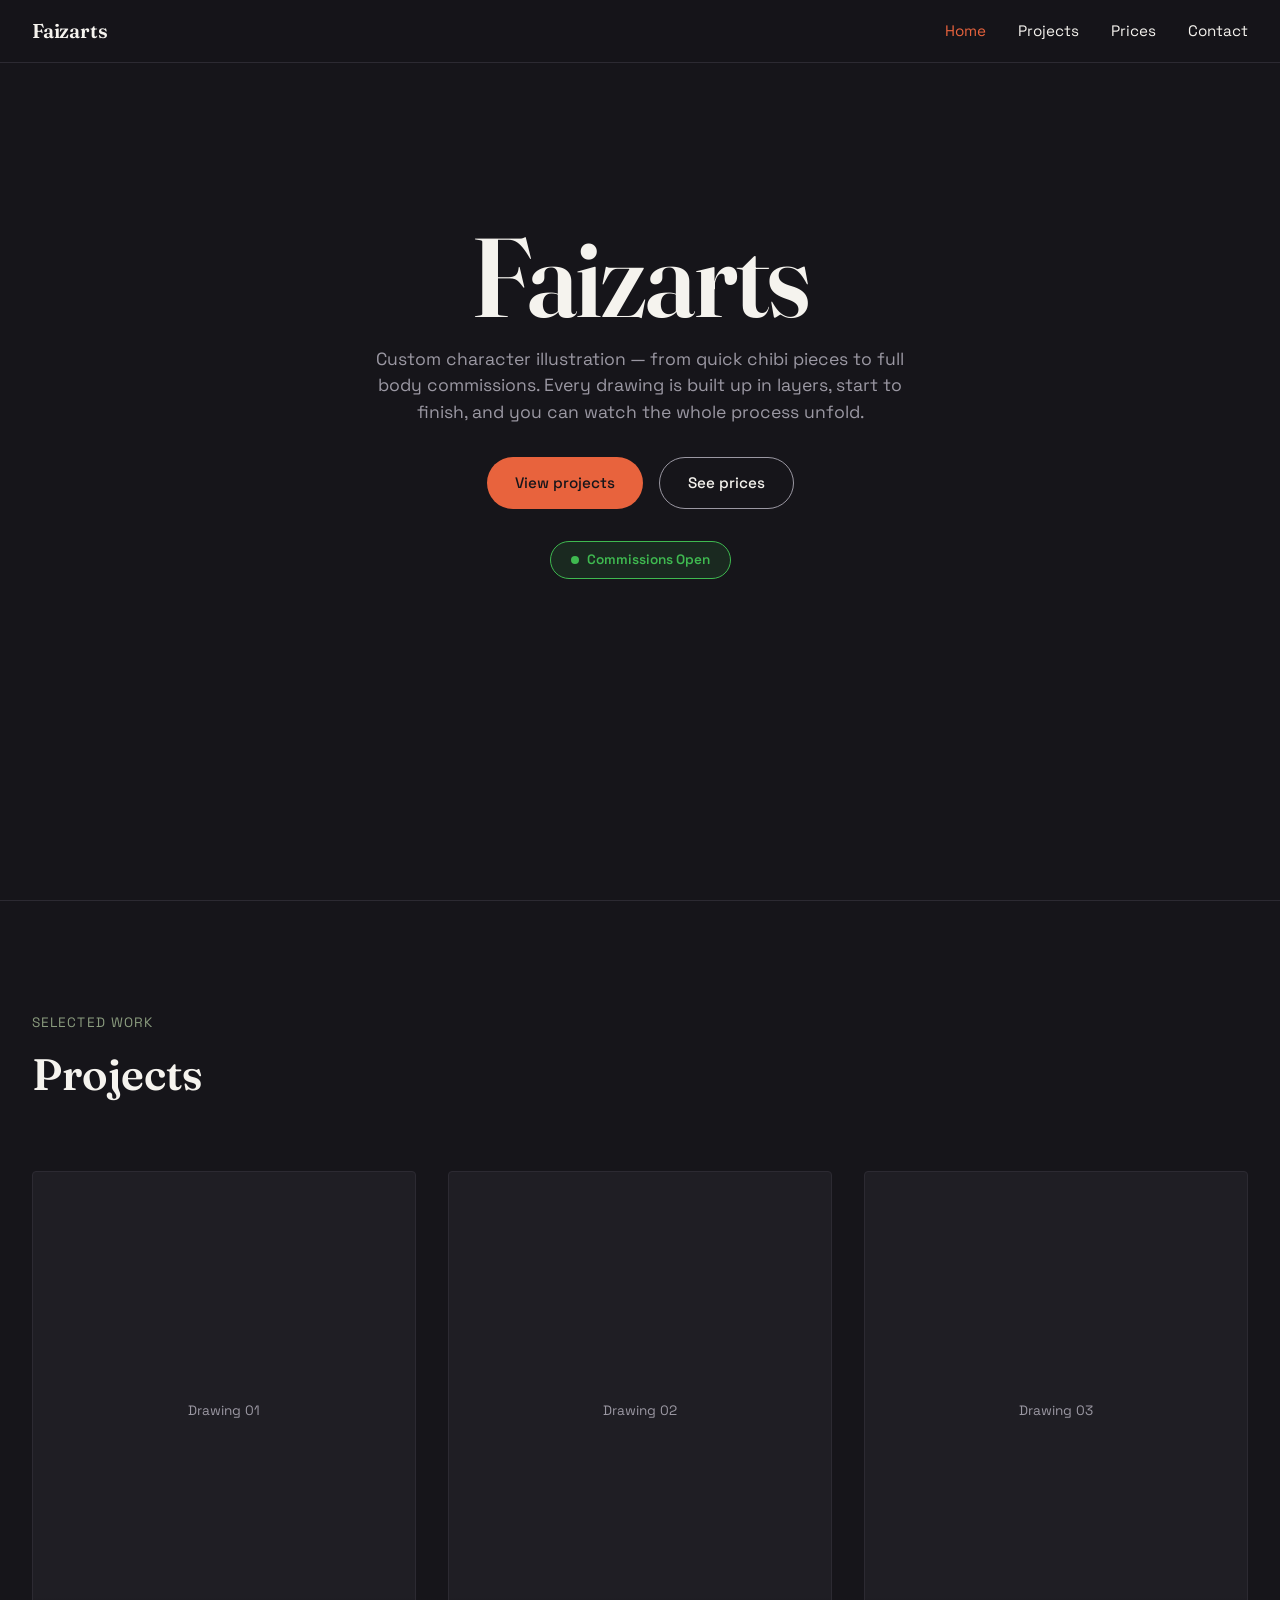
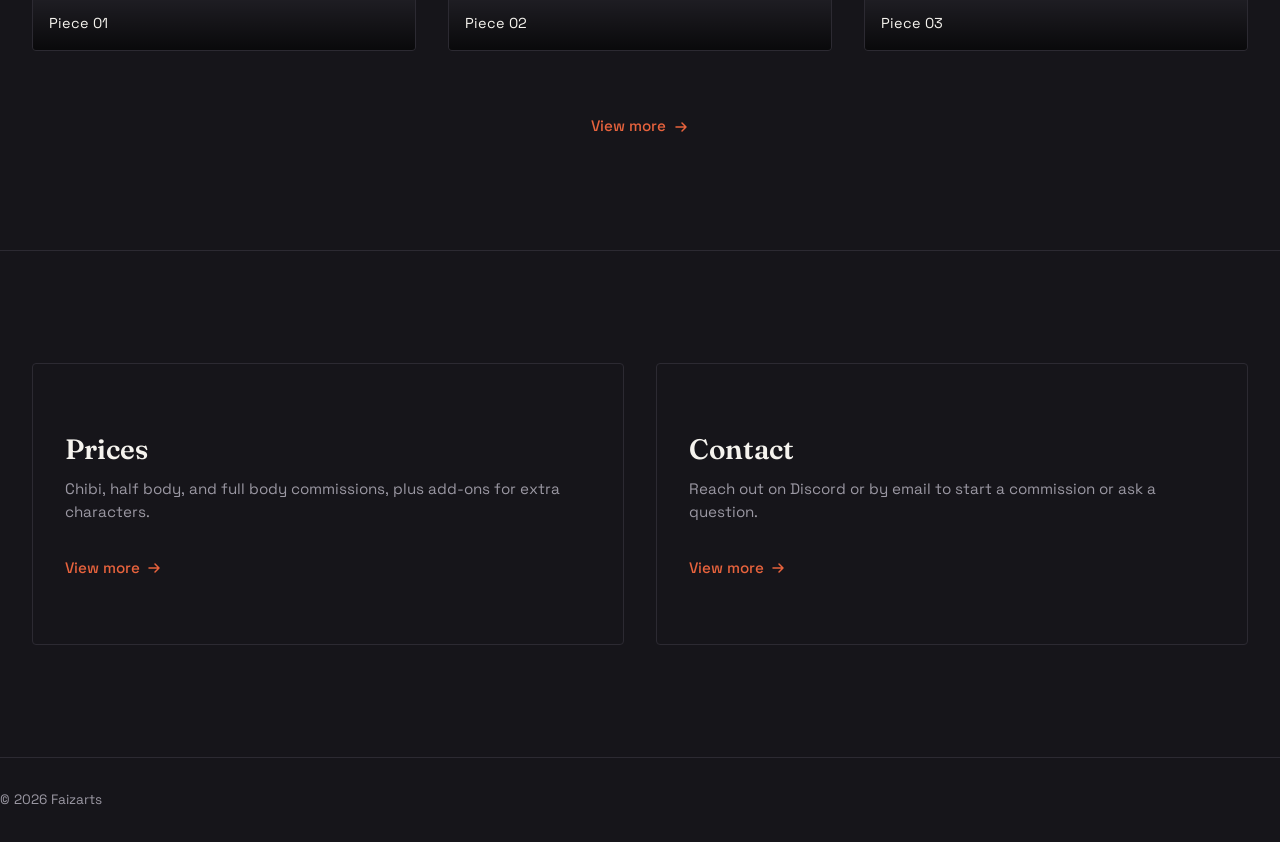
<file: index.html>
<!DOCTYPE html>
<html lang="en">
<head>
  <meta charset="UTF-8" />
  <meta name="viewport" content="width=device-width, initial-scale=1.0" />
  <title>Faizarts — Custom Art Commissions</title>
  <meta name="description" content="Custom illustration commissions by Faizal — chibi, half body, and full body pieces." />
  <link rel="preconnect" href="https://fonts.googleapis.com">
  <link rel="preconnect" href="https://fonts.gstatic.com" crossorigin>
  <link href="https://fonts.googleapis.com/css2?family=Fraunces:opsz,wght@9..144,500;9..144,600;9..144,700&family=Space+Grotesk:wght@400;500;600&display=swap" rel="stylesheet">
  <link rel="stylesheet" href="css/style.css" />
</head>
<body>

  <nav class="nav">
    <a href="index.html" class="nav__mark">Faizarts</a>
    <button class="nav__toggle" aria-label="Toggle menu">
      <span></span><span></span><span></span>
    </button>
    <ul class="nav__links">
      <li><a href="index.html" class="active">Home</a></li>
      <li><a href="projects.html">Projects</a></li>
      <li><a href="prices.html">Prices</a></li>
      <li><a href="contact.html">Contact</a></li>
    </ul>
  </nav>

  <main>

    <!-- ============ HERO ============ -->
    <section class="hero">
      <div class="hero__bg" id="hero-bg"></div>
      <div class="hero__overlay"></div>
      <h1 class="hero__mark">Faizarts</h1>
      <p class="hero__sub">
        Custom character illustration — from quick chibi pieces to full
        body commissions. Every drawing is built up in layers, start to
        finish, and you can watch the whole process unfold.
      </p>
      <div class="hero__cta">
        <a href="projects.html" class="btn btn--primary">View projects</a>
        <a href="prices.html" class="btn btn--ghost">See prices</a>
      </div>

      <div class="status-badge status-badge--open" id="status-badge">
        <span class="status-badge__dot"></span>
        <span class="status-badge__text">Commissions Open</span>
      </div>

      <!-- Faizal: drop your story here -->
      <div class="hero__story">
        <!-- Your story goes here -->
      </div>
    </section>

    <!-- ============ PROJECTS PREVIEW ============ -->
    <section class="section" id="projects">
      <div class="wrap">
        <div class="section__head">
          <div>
            <span class="section__eyebrow">Selected work</span>
            <h2 class="section__title">Projects</h2>
          </div>
        </div>

        <div class="grid" id="home-gallery-grid">
          <!-- Static placeholders below are shown until /images has real
               files in it. Once gallery.js finds files, it replaces all
               of this automatically — no need to edit these by hand. -->
          <div class="art-card" data-still="" data-timelapse="" data-title="Piece 01">
            <div class="art-card__placeholder">Drawing 01</div>
            <img class="art-card__media" alt="" />
            <div class="art-card__progress"></div>
            <div class="art-card__caption">Piece 01</div>
          </div>

          <div class="art-card" data-still="" data-timelapse="" data-title="Piece 02">
            <div class="art-card__placeholder">Drawing 02</div>
            <img class="art-card__media" alt="" />
            <div class="art-card__progress"></div>
            <div class="art-card__caption">Piece 02</div>
          </div>

          <div class="art-card" data-still="" data-timelapse="" data-title="Piece 03">
            <div class="art-card__placeholder">Drawing 03</div>
            <img class="art-card__media" alt="" />
            <div class="art-card__progress"></div>
            <div class="art-card__caption">Piece 03</div>
          </div>
        </div>

        <div class="grid__footer">
          <a href="projects.html" class="view-more">
            View more
            <svg width="16" height="16" viewBox="0 0 16 16" fill="none">
              <path d="M3 8H13M13 8L9 4M13 8L9 12" stroke="currentColor" stroke-width="1.5" stroke-linecap="round" stroke-linejoin="round"/>
            </svg>
          </a>
        </div>
      </div>
    </section>

    <!-- ============ PRICES / CONTACT SPLIT ============ -->
    <section class="section">
      <div class="wrap">
        <div class="split">
          <div class="split__panel">
            <h3 class="split__title">Prices</h3>
            <p class="split__desc">
              Chibi, half body, and full body commissions, plus add-ons
              for extra characters.
            </p>
            <a href="prices.html" class="view-more">
              View more
              <svg width="16" height="16" viewBox="0 0 16 16" fill="none">
                <path d="M3 8H13M13 8L9 4M13 8L9 12" stroke="currentColor" stroke-width="1.5" stroke-linecap="round" stroke-linejoin="round"/>
              </svg>
            </a>
          </div>

          <div class="split__panel">
            <h3 class="split__title">Contact</h3>
            <p class="split__desc">
              Reach out on Discord or by email to start a commission or
              ask a question.
            </p>
            <a href="contact.html" class="view-more">
              View more
              <svg width="16" height="16" viewBox="0 0 16 16" fill="none">
                <path d="M3 8H13M13 8L9 4M13 8L9 12" stroke="currentColor" stroke-width="1.5" stroke-linecap="round" stroke-linejoin="round"/>
              </svg>
            </a>
          </div>
        </div>
      </div>
    </section>

  </main>

  <footer class="footer wrap">
    <span>&copy; 2026 Faizarts</span>
  </footer>

  <!-- ============ LIGHTBOX ============ -->
  <div class="lightbox" id="lightbox">
    <button class="lightbox__close" aria-label="Close">
      <svg width="18" height="18" viewBox="0 0 18 18" fill="none">
        <path d="M2 2L16 16M16 2L2 16" stroke="currentColor" stroke-width="1.5" stroke-linecap="round"/>
      </svg>
    </button>
    <div class="lightbox__frame"></div>
  </div>

  <script src="js/main.js"></script>
  <script src="js/gallery.js"></script>
  <script>
    renderGallery('#home-gallery-grid', 3, 'featured');
    renderCommissionStatus('#status-badge');
    initHeroBackground('#hero-bg');
  </script>
</body>
</html>
</file>
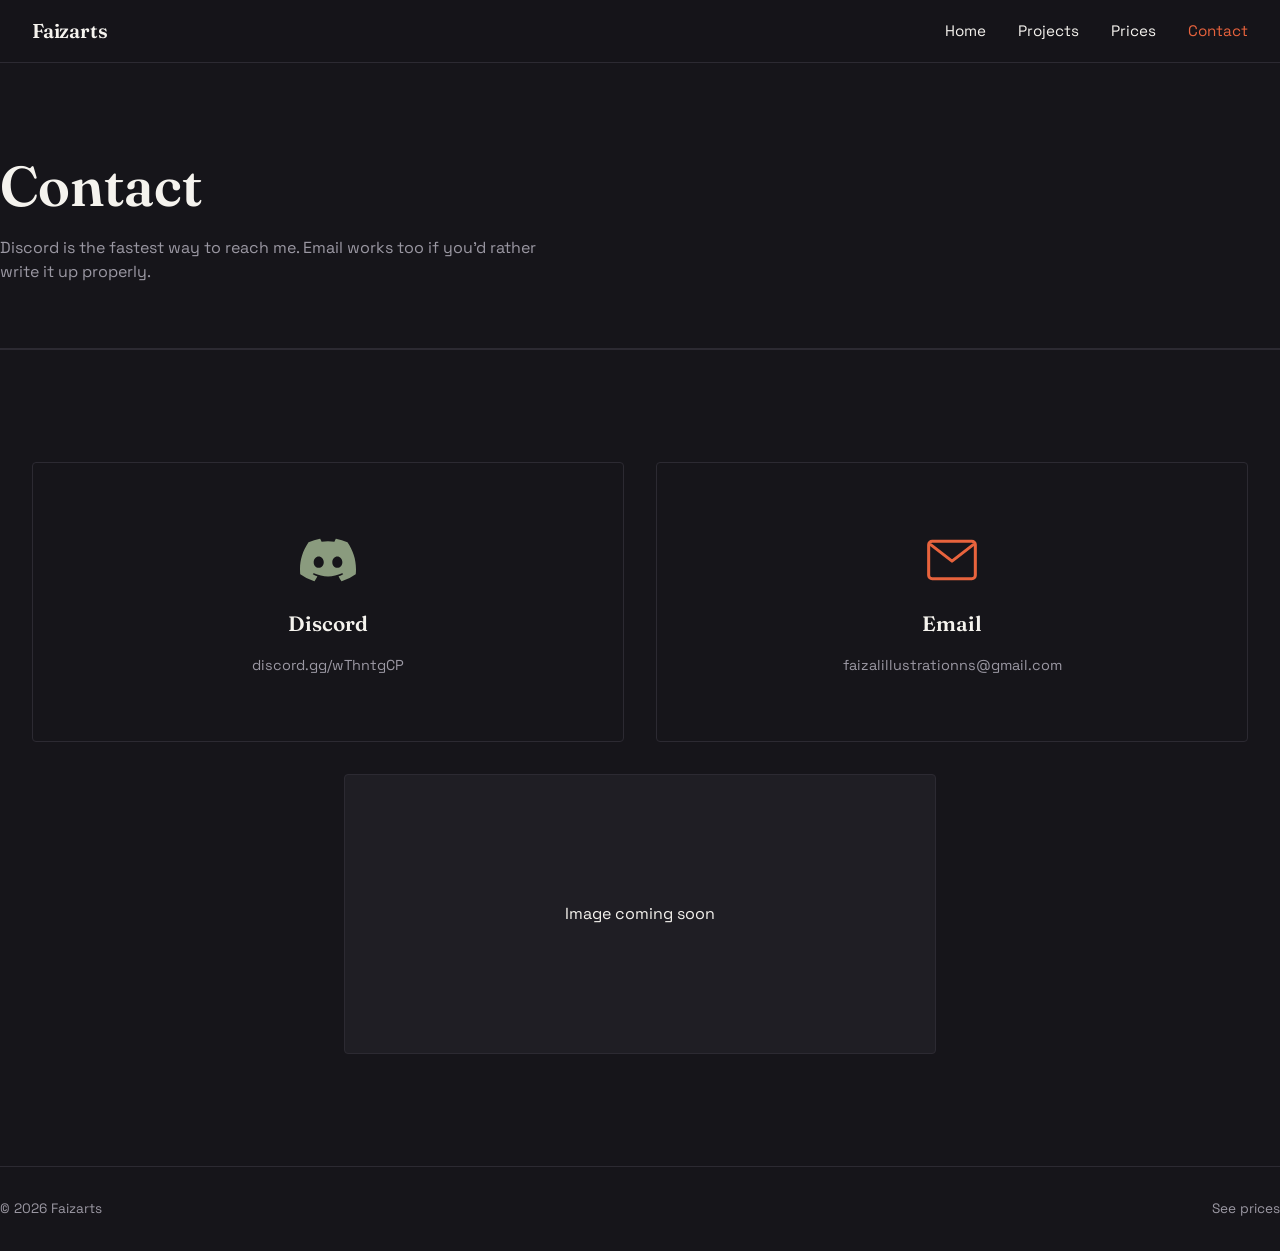
<file: contact.html>
<!DOCTYPE html>
<html lang="en">
<head>
  <meta charset="UTF-8" />
  <meta name="viewport" content="width=device-width, initial-scale=1.0" />
  <title>Contact — Faizarts</title>
  <link rel="preconnect" href="https://fonts.googleapis.com">
  <link rel="preconnect" href="https://fonts.gstatic.com" crossorigin>
  <link href="https://fonts.googleapis.com/css2?family=Fraunces:opsz,wght@9..144,500;9..144,600;9..144,700&family=Space+Grotesk:wght@400;500;600&display=swap" rel="stylesheet">
  <link rel="stylesheet" href="css/style.css" />
  <style>
    .contact-grid {
      display: grid;
      grid-template-columns: 1fr 1fr;
      gap: var(--space-md);
      align-items: stretch;
    }

    @media (max-width: 768px) {
      .contact-grid { grid-template-columns: 1fr; }
    }

    .contact-card {
      border: 1px solid var(--line);
      border-radius: 4px;
      padding: var(--space-lg) var(--space-md);
      display: flex;
      flex-direction: column;
      align-items: center;
      justify-content: center;
      text-align: center;
      gap: var(--space-sm);
      transition: border-color 0.2s var(--ease), transform 0.2s var(--ease);
      min-height: 280px;
    }

    .contact-card:hover {
      border-color: var(--coral);
      transform: translateY(-3px);
    }

    .contact-card__icon {
      width: 64px;
      height: 64px;
      display: flex;
      align-items: center;
      justify-content: center;
    }

    .contact-card__label {
      font-family: var(--font-display);
      font-size: 1.3rem;
      font-weight: 600;
    }

    .contact-card__detail {
      color: var(--muted);
      font-size: 0.9rem;
      word-break: break-word;
    }

    .contact-card--image {
      overflow: hidden;
      background: #1f1e24;
      padding: var(--space-sm);
    }

    .contact-card--image img {
      max-width: 100%;
      max-height: 100%;
      width: auto;
      height: auto;
      object-fit: contain;
    }

    /* Discord and Email keep the lift + coral border on hover — this
       image box shouldn't, since it's just a display piece, not a link. */
    .contact-card--image:hover {
      border-color: var(--line);
      transform: none;
    }

    .contact-showcase-wrap {
      display: flex;
      justify-content: center;
      margin-top: var(--space-md);
    }

    .contact-showcase-wrap .contact-card--image {
      width: calc(50% - (var(--space-md) / 2));
    }

    @media (max-width: 768px) {
      .contact-showcase-wrap .contact-card--image {
        width: 100%;
      }
    }
  </style>
</head>
<body>

  <nav class="nav">
    <a href="index.html" class="nav__mark">Faizarts</a>
    <button class="nav__toggle" aria-label="Toggle menu">
      <span></span><span></span><span></span>
    </button>
    <ul class="nav__links">
      <li><a href="index.html">Home</a></li>
      <li><a href="projects.html">Projects</a></li>
      <li><a href="prices.html">Prices</a></li>
      <li><a href="contact.html" class="active">Contact</a></li>
    </ul>
  </nav>

  <main>
    <header class="page-head wrap">
      <h1 class="page-head__title">Contact</h1>
      <p class="page-head__sub">
        Discord is the fastest way to reach me. Email works too if you'd
        rather write it up properly.
      </p>
    </header>

    <section class="section">
      <div class="wrap">

        <div class="contact-grid">
          <a
            class="contact-card"
            href="https://discord.gg/wThntgCP"
            target="_blank"
            rel="noopener noreferrer"
            aria-label="Join the Discord server"
          >
            <span class="contact-card__icon">
              <svg width="56" height="56" viewBox="0 0 24 24" fill="none">
                <path d="M20.317 4.37a19.79 19.79 0 0 0-4.885-1.515.074.074 0 0 0-.079.037c-.21.375-.444.864-.608 1.25a18.27 18.27 0 0 0-5.487 0 12.64 12.64 0 0 0-.617-1.25.077.077 0 0 0-.079-.037A19.736 19.736 0 0 0 3.677 4.37a.07.07 0 0 0-.032.027C.533 9.046-.32 13.58.099 18.057a.082.082 0 0 0 .031.057 19.9 19.9 0 0 0 5.993 3.03.078.078 0 0 0 .084-.028 14.09 14.09 0 0 0 1.226-1.994.076.076 0 0 0-.041-.106 13.107 13.107 0 0 1-1.872-.892.077.077 0 0 1-.008-.128c.126-.094.252-.192.372-.291a.074.074 0 0 1 .077-.01c3.927 1.793 8.18 1.793 12.061 0a.074.074 0 0 1 .078.01c.12.099.246.197.373.291a.077.077 0 0 1-.006.127 12.299 12.299 0 0 1-1.873.893.076.076 0 0 0-.04.107c.36.698.772 1.362 1.225 1.993a.076.076 0 0 0 .084.028 19.84 19.84 0 0 0 6.001-3.03.077.077 0 0 0 .032-.054c.5-5.177-.838-9.673-3.548-13.66a.061.061 0 0 0-.031-.03zM8.02 15.33c-1.183 0-2.157-1.085-2.157-2.419 0-1.333.956-2.419 2.157-2.419 1.21 0 2.176 1.096 2.157 2.42 0 1.333-.956 2.418-2.157 2.418zm7.975 0c-1.183 0-2.157-1.085-2.157-2.419 0-1.333.955-2.419 2.157-2.419 1.21 0 2.176 1.096 2.157 2.42 0 1.333-.946 2.418-2.157 2.418z" fill="#8A9B7E"/>
              </svg>
            </span>
            <span class="contact-card__label">Discord</span>
            <span class="contact-card__detail">discord.gg/wThntgCP</span>
          </a>

          <a
            class="contact-card"
            href="mailto:faizalillustrationns@gmail.com"
            aria-label="Email faizalillustrationns@gmail.com"
          >
            <span class="contact-card__icon">
              <svg width="56" height="56" viewBox="0 0 24 24" fill="none">
                <path d="M2 5.5C2 4.67 2.67 4 3.5 4h17c.83 0 1.5.67 1.5 1.5v13c0 .83-.67 1.5-1.5 1.5h-17C2.67 20 2 19.33 2 18.5v-13z" stroke="#E8633D" stroke-width="1.3"/>
                <path d="M3 5.5l9 7 9-7" stroke="#E8633D" stroke-width="1.3" stroke-linecap="round" stroke-linejoin="round"/>
              </svg>
            </span>
            <span class="contact-card__label">Email</span>
            <span class="contact-card__detail">faizalillustrationns@gmail.com</span>
          </a>
        </div>

        <div class="contact-showcase-wrap">
          <div class="contact-card contact-card--image" id="contact-showcase">
            <!-- gallery.js fills this automatically once you've picked a
                 "Contact" image in admin.html — this text shows until then -->
            Image coming soon
          </div>
        </div>

      </div>
    </section>
  </main>

  <footer class="footer wrap">
    <span>&copy; 2026 Faizarts</span>
    <a href="prices.html">See prices</a>
  </footer>

  <script src="js/main.js"></script>
  <script src="js/gallery.js"></script>
  <script>
    renderCategoryExample('#contact-showcase', 'contact.json', 'contain');
  </script>
</body>
</html>
</file>
<file: css/style.css>
/* ============================================
   FAIZAL ILLUSTRATIONS — Design Tokens
   ============================================ */
:root {
  /* Color */
  --ink: #16151a;          /* canvas — near-black */
  --paper: #f5f3ee;        /* warm white text/bg */
  --coral: #e8633d;        /* primary accent — CTAs, links */
  --sage: #8a9b7e;         /* secondary accent — hover states */
  --line: #2c2a32;         /* hairline borders on dark */
  --line-soft: #e3ddd1;    /* hairline borders on light */
  --muted: #9b98a3;        /* secondary text on dark */
  --muted-light: #6b6860;  /* secondary text on light */

  /* Type */
  --font-display: 'Fraunces', Georgia, serif;
  --font-body: 'Space Grotesk', 'Inter', -apple-system, sans-serif;

  /* Spacing scale */
  --space-xs: 0.5rem;
  --space-sm: 1rem;
  --space-md: 2rem;
  --space-lg: 4rem;
  --space-xl: 7rem;

  /* Motion */
  --ease: cubic-bezier(0.4, 0, 0.2, 1);
}

* {
  margin: 0;
  padding: 0;
  box-sizing: border-box;
}

html {
  scroll-behavior: smooth;
}

@media (prefers-reduced-motion: reduce) {
  html {
    scroll-behavior: auto;
  }
  *, *::before, *::after {
    animation-duration: 0.01ms !important;
    animation-iteration-count: 1 !important;
    transition-duration: 0.01ms !important;
  }
}

body {
  font-family: var(--font-body);
  background: var(--ink);
  color: var(--paper);
  line-height: 1.5;
  -webkit-font-smoothing: antialiased;
}

a {
  color: inherit;
  text-decoration: none;
}

img {
  max-width: 100%;
  display: block;
}

button {
  font-family: inherit;
  cursor: pointer;
  border: none;
  background: none;
}

/* ============================================
   Layout helpers
   ============================================ */
.wrap {
  max-width: 1280px;
  margin: 0 auto;
  padding: 0 var(--space-md);
}

@media (max-width: 640px) {
  .wrap {
    padding: 0 var(--space-sm);
  }
}

/* ============================================
   Navigation
   ============================================ */
.nav {
  position: fixed;
  top: 0;
  left: 0;
  right: 0;
  z-index: 100;
  display: flex;
  align-items: center;
  justify-content: space-between;
  padding: var(--space-sm) var(--space-md);
  background: rgba(22, 21, 26, 0.85);
  backdrop-filter: blur(8px);
  border-bottom: 1px solid var(--line);
}

.nav__mark {
  font-family: var(--font-display);
  font-size: 1.25rem;
  font-weight: 600;
  letter-spacing: -0.01em;
}

.nav__links {
  display: flex;
  gap: var(--space-md);
  list-style: none;
  font-size: 0.95rem;
}

.nav__links a {
  position: relative;
  padding-bottom: 4px;
  transition: color 0.2s var(--ease);
}

.nav__links a::after {
  content: '';
  position: absolute;
  left: 0;
  bottom: 0;
  width: 0;
  height: 1px;
  background: var(--coral);
  transition: width 0.25s var(--ease);
}

.nav__links a:hover {
  color: var(--coral);
}

.nav__links a:hover::after {
  width: 100%;
}

.nav__links a.active {
  color: var(--coral);
}

.nav__toggle {
  display: none;
  flex-direction: column;
  gap: 5px;
}

.nav__toggle span {
  width: 24px;
  height: 2px;
  background: var(--paper);
}

@media (max-width: 768px) {
  .nav__links {
    position: fixed;
    top: 0;
    right: 0;
    height: 100vh;
    width: 70%;
    max-width: 320px;
    background: var(--ink);
    flex-direction: column;
    justify-content: center;
    align-items: flex-start;
    padding: var(--space-md);
    gap: var(--space-md);
    transform: translateX(100%);
    transition: transform 0.3s var(--ease);
    border-left: 1px solid var(--line);
  }

  .nav__links.is-open {
    transform: translateX(0);
  }

  .nav__toggle {
    display: flex;
    z-index: 101;
  }
}

/* ============================================
   Buttons
   ============================================ */
.btn {
  display: inline-flex;
  align-items: center;
  gap: 0.5rem;
  padding: 0.85rem 1.75rem;
  border-radius: 100px;
  font-size: 0.95rem;
  font-weight: 500;
  transition: transform 0.2s var(--ease), background 0.2s var(--ease), color 0.2s var(--ease);
}

.btn--primary {
  background: var(--coral);
  color: var(--ink);
}

.btn--primary:hover {
  background: var(--paper);
  transform: translateY(-2px);
}

.btn--ghost {
  border: 1px solid var(--muted);
  color: var(--paper);
}

.btn--ghost:hover {
  border-color: var(--coral);
  color: var(--coral);
  transform: translateY(-2px);
}

.view-more {
  display: inline-flex;
  align-items: center;
  gap: 0.4rem;
  font-size: 0.95rem;
  font-weight: 500;
  color: var(--coral);
  position: relative;
}

.view-more svg {
  transition: transform 0.2s var(--ease);
}

.view-more:hover svg {
  transform: translateX(4px);
}

/* ============================================
   Hero
   ============================================ */
.hero {
  min-height: 100vh;
  display: flex;
  flex-direction: column;
  align-items: center;
  justify-content: center;
  text-align: center;
  padding: var(--space-xl) var(--space-md);
  position: relative;
  overflow: hidden;
}

/* Background rotation — sits behind all hero text/buttons. Empty and
   invisible until initHeroBackground() finds pieces checked "Faizarts
   background" in admin.html; the hero just shows its plain dark
   canvas color until then. */
.hero__bg {
  position: absolute;
  inset: 0;
  z-index: 0;
  opacity: 0;
  transition: opacity 0.6s var(--ease);
}

.hero__bg.is-active {
  opacity: 1;
}

.hero__bg-layer {
  position: absolute;
  inset: 0;
  background-size: cover;
  background-position: center;
  background-repeat: no-repeat;
  opacity: 0;
  transition: opacity 0.5s linear; /* the "fade to black" crossfade */
}

.hero__bg-layer.is-active {
  opacity: 1;
}

/* Slow 5s pan/zoom applied only to static images (not GIFs), so a
   still picture isn't just sitting there for its whole 5s slot. */
.hero__bg-layer.is-panning {
  animation: hero-pan 5s linear forwards;
}

@keyframes hero-pan {
  from { transform: scale(1.08) translate(1%, -1%); }
  to { transform: scale(1.18) translate(-1%, 1%); }
}

/* Darkens whatever is playing behind the text so it stays readable,
   regardless of which image/GIF is currently showing. */
.hero__overlay {
  position: absolute;
  inset: 0;
  z-index: 1;
  background: linear-gradient(
    to bottom,
    rgba(22, 21, 26, 0.55) 0%,
    rgba(22, 21, 26, 0.75) 60%,
    rgba(22, 21, 26, 0.92) 100%
  );
  pointer-events: none;
}

.hero__mark,
.hero__sub,
.hero__cta,
.status-badge,
.hero__story {
  position: relative;
  z-index: 2;
}

.hero__mark {
  font-family: var(--font-display);
  font-size: clamp(3rem, 9vw, 7rem);
  font-weight: 600;
  letter-spacing: -0.02em;
  line-height: 0.95;
  margin-bottom: var(--space-sm);
  opacity: 0;
  animation: rise 0.8s var(--ease) forwards;
}

.hero__sub {
  max-width: 560px;
  font-size: 1.1rem;
  color: var(--muted);
  margin-bottom: var(--space-md);
  opacity: 0;
  animation: rise 0.8s var(--ease) 0.15s forwards;
}

.hero__cta {
  display: flex;
  gap: var(--space-sm);
  opacity: 0;
  animation: rise 0.8s var(--ease) 0.3s forwards;
}

.status-badge {
  display: inline-flex;
  align-items: center;
  gap: 0.5rem;
  margin-top: var(--space-md);
  padding: 0.5rem 1.25rem;
  border-radius: 100px;
  border: 1.5px solid;
  font-size: 0.85rem;
  font-weight: 600;
  opacity: 0;
  animation: rise 0.8s var(--ease) 0.4s forwards;
}

.status-badge__dot {
  width: 8px;
  height: 8px;
  border-radius: 50%;
  background: currentColor;
  flex-shrink: 0;
}

.status-badge--open {
  background: rgba(63, 185, 80, 0.12);
  border-color: #3fb950;
  color: #3fb950;
}

.status-badge--closed {
  background: rgba(248, 81, 73, 0.12);
  border-color: #f85149;
  color: #f85149;
}

.hero__story {
  max-width: 640px;
  margin: var(--space-lg) auto 0;
  font-size: 1rem;
  color: var(--muted);
  text-align: left;
  border-top: 1px solid var(--line);
  padding-top: var(--space-md);
  opacity: 0;
  animation: rise 0.8s var(--ease) 0.4s forwards;
}

@keyframes rise {
  from { opacity: 0; transform: translateY(16px); }
  to { opacity: 1; transform: translateY(0); }
}

/* ============================================
   Section headers
   ============================================ */
.section {
  padding: var(--space-xl) 0;
  border-top: 1px solid var(--line);
}

.section__head {
  display: flex;
  align-items: baseline;
  justify-content: space-between;
  margin-bottom: var(--space-lg);
  flex-wrap: wrap;
  gap: var(--space-sm);
}

.section__title {
  font-family: var(--font-display);
  font-size: clamp(1.75rem, 4vw, 2.75rem);
  font-weight: 600;
}

.section__eyebrow {
  font-size: 0.85rem;
  letter-spacing: 0.08em;
  text-transform: uppercase;
  color: var(--sage);
  margin-bottom: var(--space-xs);
  display: block;
}

/* ============================================
   Project grid + sketch-reveal cards
   ============================================ */
.grid {
  display: grid;
  grid-template-columns: repeat(3, 1fr);
  gap: var(--space-md);
}

@media (max-width: 900px) {
  .grid {
    grid-template-columns: repeat(2, 1fr);
  }
}

@media (max-width: 600px) {
  .grid {
    grid-template-columns: 1fr;
  }
}

.art-card {
  position: relative;
  aspect-ratio: 4 / 5;
  background: #1f1e24;
  border: 1px solid var(--line);
  border-radius: 4px;
  overflow: hidden;
  cursor: pointer;
}

.art-card__placeholder {
  position: absolute;
  inset: 0;
  display: flex;
  align-items: center;
  justify-content: center;
  font-size: 0.85rem;
  color: var(--muted);
  text-align: center;
  padding: var(--space-sm);
}

.art-card__media {
  position: absolute;
  inset: 0;
  width: 100%;
  height: 100%;
  object-fit: cover;
  opacity: 0;
  transition: opacity 0.4s var(--ease);
}

.art-card__media.is-visible {
  opacity: 1;
}

/* sketch-reveal outline sweep on hover — signature interaction */
.art-card::before {
  content: '';
  position: absolute;
  inset: 0;
  border: 1.5px dashed var(--coral);
  border-radius: 4px;
  clip-path: inset(0 100% 0 0);
  transition: clip-path 3s linear;
  pointer-events: none;
  z-index: 2;
}

.art-card:hover::before {
  clip-path: inset(0 0 0 0);
}

.art-card__caption {
  position: absolute;
  bottom: 0;
  left: 0;
  right: 0;
  padding: var(--space-sm);
  background: linear-gradient(to top, rgba(0,0,0,0.7), transparent);
  font-size: 0.9rem;
  z-index: 3;
}

.art-card__progress {
  position: absolute;
  bottom: 0;
  left: 0;
  height: 2px;
  width: 0%;
  background: var(--coral);
  z-index: 4;
  transition: width 3s linear;
}

.art-card:hover .art-card__progress {
  width: 100%;
}

.grid__footer {
  display: flex;
  justify-content: center;
  margin-top: var(--space-lg);
}

/* ============================================
   Split section (Prices / Contact preview)
   ============================================ */
.split {
  display: grid;
  grid-template-columns: 1fr 1fr;
  gap: var(--space-md);
}

@media (max-width: 768px) {
  .split {
    grid-template-columns: 1fr;
  }
}

.split__panel {
  border: 1px solid var(--line);
  border-radius: 4px;
  padding: var(--space-lg) var(--space-md);
  transition: border-color 0.2s var(--ease), background 0.2s var(--ease);
}

.split__panel:hover {
  border-color: var(--coral);
  background: rgba(232, 99, 61, 0.04);
}

.split__title {
  font-family: var(--font-display);
  font-size: 1.75rem;
  font-weight: 600;
  margin-bottom: var(--space-xs);
}

.split__desc {
  color: var(--muted);
  margin-bottom: var(--space-md);
  font-size: 0.95rem;
}

/* ============================================
   Lightbox
   ============================================ */
.lightbox {
  position: fixed;
  inset: 0;
  z-index: 200;
  background: rgba(10, 9, 12, 0.96);
  display: flex;
  align-items: center;
  justify-content: center;
  opacity: 0;
  visibility: hidden;
  transition: opacity 0.3s var(--ease);
  padding: var(--space-md);
}

.lightbox.is-open {
  opacity: 1;
  visibility: visible;
}

.lightbox__frame {
  position: relative;
  max-width: 92vw;
  max-height: 88vh;
  width: auto;
  height: auto;
  background: #1f1e24;
  border-radius: 4px;
  overflow: hidden;
  display: flex;
  align-items: center;
  justify-content: center;
}

.lightbox__placeholder {
  color: var(--muted);
  font-size: 0.95rem;
  padding: var(--space-lg);
}

.lightbox__media {
  display: block;
  max-width: 92vw;
  max-height: 88vh;
  width: auto;
  height: auto;
  object-fit: contain;
}

.lightbox__play {
  position: absolute;
  bottom: var(--space-sm);
  left: var(--space-sm);
  display: flex;
  align-items: center;
  gap: 0.5rem;
  padding: 0.5rem 1rem 0.5rem 0.6rem;
  border-radius: 100px;
  background: rgba(10, 9, 12, 0.75);
  backdrop-filter: blur(4px);
  transition: background 0.2s var(--ease), transform 0.2s var(--ease);
}

.lightbox__play:hover {
  background: rgba(10, 9, 12, 0.9);
  transform: translateY(-2px);
}

.lightbox__play-icon {
  width: 40px;
  height: 40px;
  border-radius: 50%;
  background: var(--coral);
  display: flex;
  align-items: center;
  justify-content: center;
  flex-shrink: 0;
}

.lightbox__play-icon svg {
  margin-left: 2px;
}

.lightbox__play-label {
  font-size: 0.85rem;
  color: var(--paper);
  white-space: nowrap;
}

.lightbox__close {
  position: absolute;
  top: var(--space-md);
  right: var(--space-md);
  width: 40px;
  height: 40px;
  border-radius: 50%;
  border: 1px solid var(--muted);
  display: flex;
  align-items: center;
  justify-content: center;
  color: var(--paper);
  background: rgba(10, 9, 12, 0.6);
  transition: border-color 0.2s var(--ease), color 0.2s var(--ease);
  z-index: 201;
}

.lightbox__close:hover {
  border-color: var(--coral);
  color: var(--coral);
}

.lightbox__caption {
  position: absolute;
  bottom: -2.5rem;
  left: 0;
  font-size: 0.9rem;
  color: var(--muted);
}

/* ============================================
   Footer
   ============================================ */
.footer {
  border-top: 1px solid var(--line);
  padding: var(--space-md) 0;
  display: flex;
  justify-content: space-between;
  align-items: center;
  font-size: 0.85rem;
  color: var(--muted);
  flex-wrap: wrap;
  gap: var(--space-sm);
}

/* ============================================
   Page header (sub-pages)
   ============================================ */
.page-head {
  padding: calc(var(--space-xl) + 2rem) 0 var(--space-lg);
  border-bottom: 1px solid var(--line);
}

.page-head__title {
  font-family: var(--font-display);
  font-size: clamp(2.25rem, 6vw, 3.5rem);
  font-weight: 600;
}

.page-head__sub {
  color: var(--muted);
  margin-top: var(--space-xs);
  max-width: 560px;
}

/* Visible keyboard focus */
a:focus-visible,
button:focus-visible {
  outline: 2px solid var(--coral);
  outline-offset: 3px;
}
</file>
